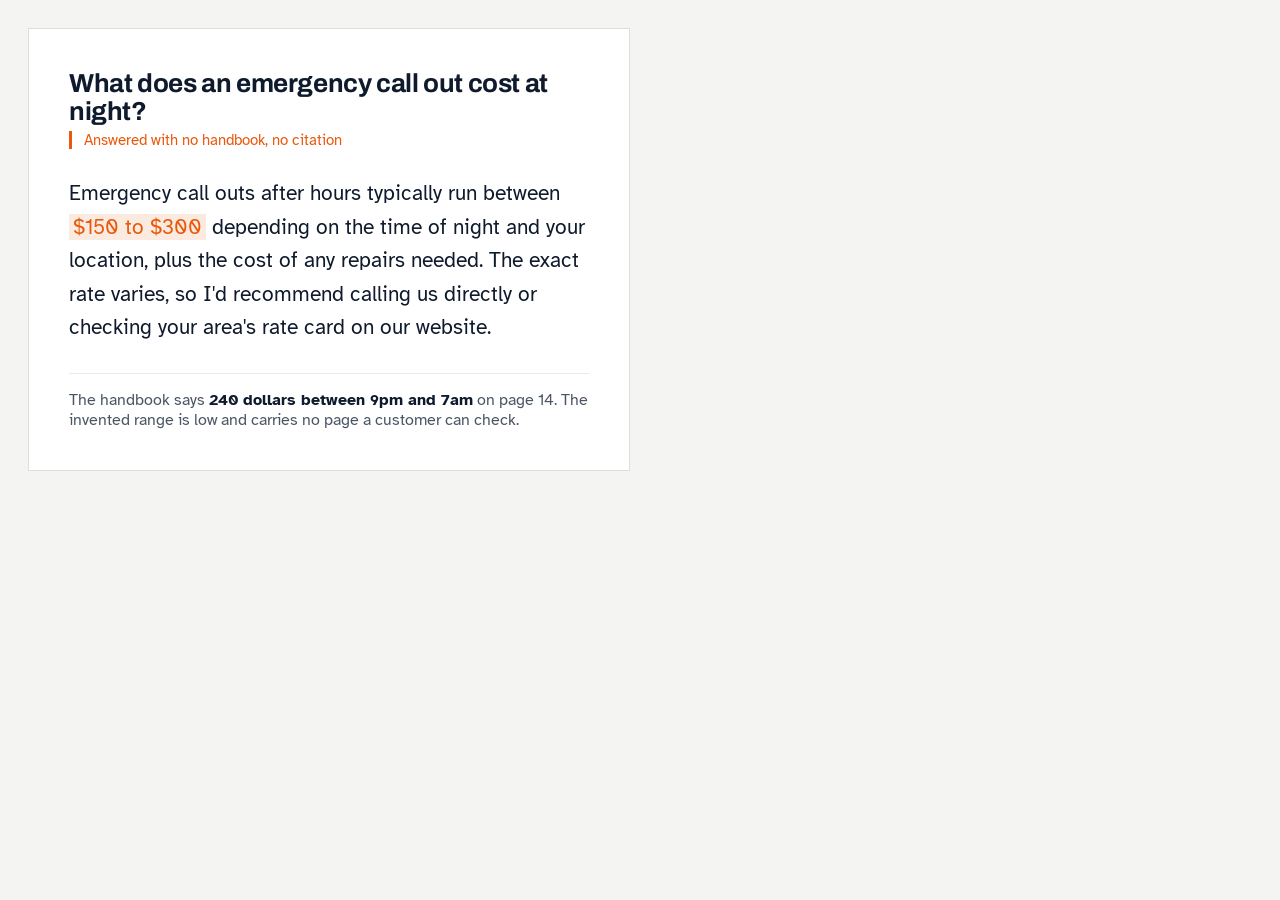
<file: scripts/compare.html>
<!doctype html>
<html lang="en">
<head>
<meta charset="utf-8">
<link href="https://fonts.googleapis.com/css2?family=Archivo:wdth,wght@62..125,400..700&family=Atkinson+Hyperlegible:wght@400;700&display=swap" rel="stylesheet">
<style>
  :root { --ink:#0F1B2D; --ink2:#4A5665; --orange:#E8590C; --rule:#DCDED8; }
  body { margin:0; background:#F4F5F2; font-family:"Atkinson Hyperlegible",sans-serif; color:var(--ink); }
  .card { width:520px; margin:28px; background:#fff; border:1px solid var(--rule); padding:40px; }
  h2 { font-family:"Archivo",sans-serif; font-variation-settings:"wght" 700; font-size:26px; margin:0 0 6px; letter-spacing:-.015em; }
  .state { font-size:15px; color:var(--orange); border-left:3px solid var(--orange); padding-left:12px; margin:0 0 28px; }
  p.answer { font-size:21px; line-height:1.6; margin:0 0 28px; }
  mark { background:#FBEADF; color:var(--orange); padding:0 4px; }
  .note { font-size:16px; color:var(--ink2); border-top:1px solid #EAEBE6; padding-top:16px; margin:0; }
  .note b { color:var(--ink); }
</style>
</head>
<body>
<div class="card">
  <h2>What does an emergency call out cost at night?</h2>
  <p class="state">Answered with no handbook, no citation</p>
  <p class="answer">Emergency call outs after hours typically run between <mark>$150 to $300</mark> depending on the time of night and your location, plus the cost of any repairs needed. The exact rate varies, so I'd recommend calling us directly or checking your area's rate card on our website.</p>
  <p class="note">The handbook says <b>240 dollars between 9pm and 7am</b> on page 14. The invented range is low and carries no page a customer can check.</p>
</div>
</body>
</html>
</file>
